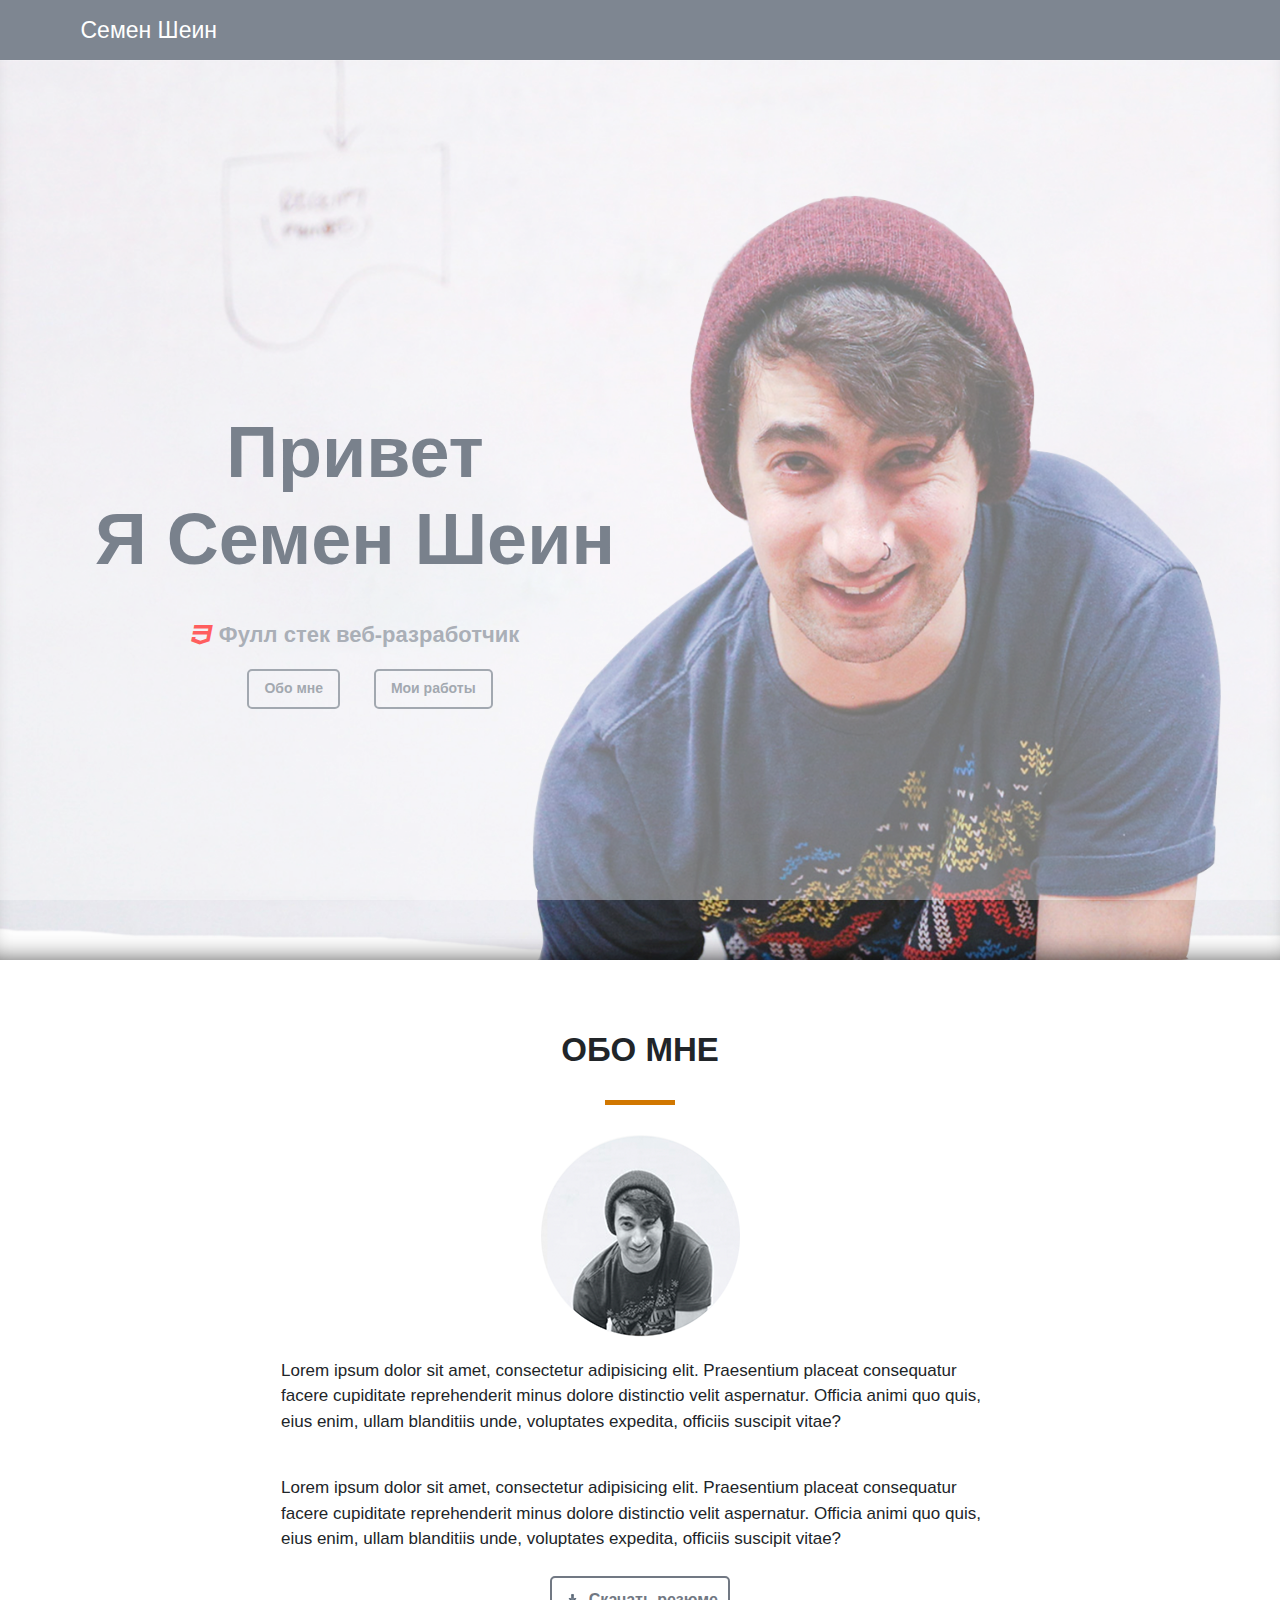
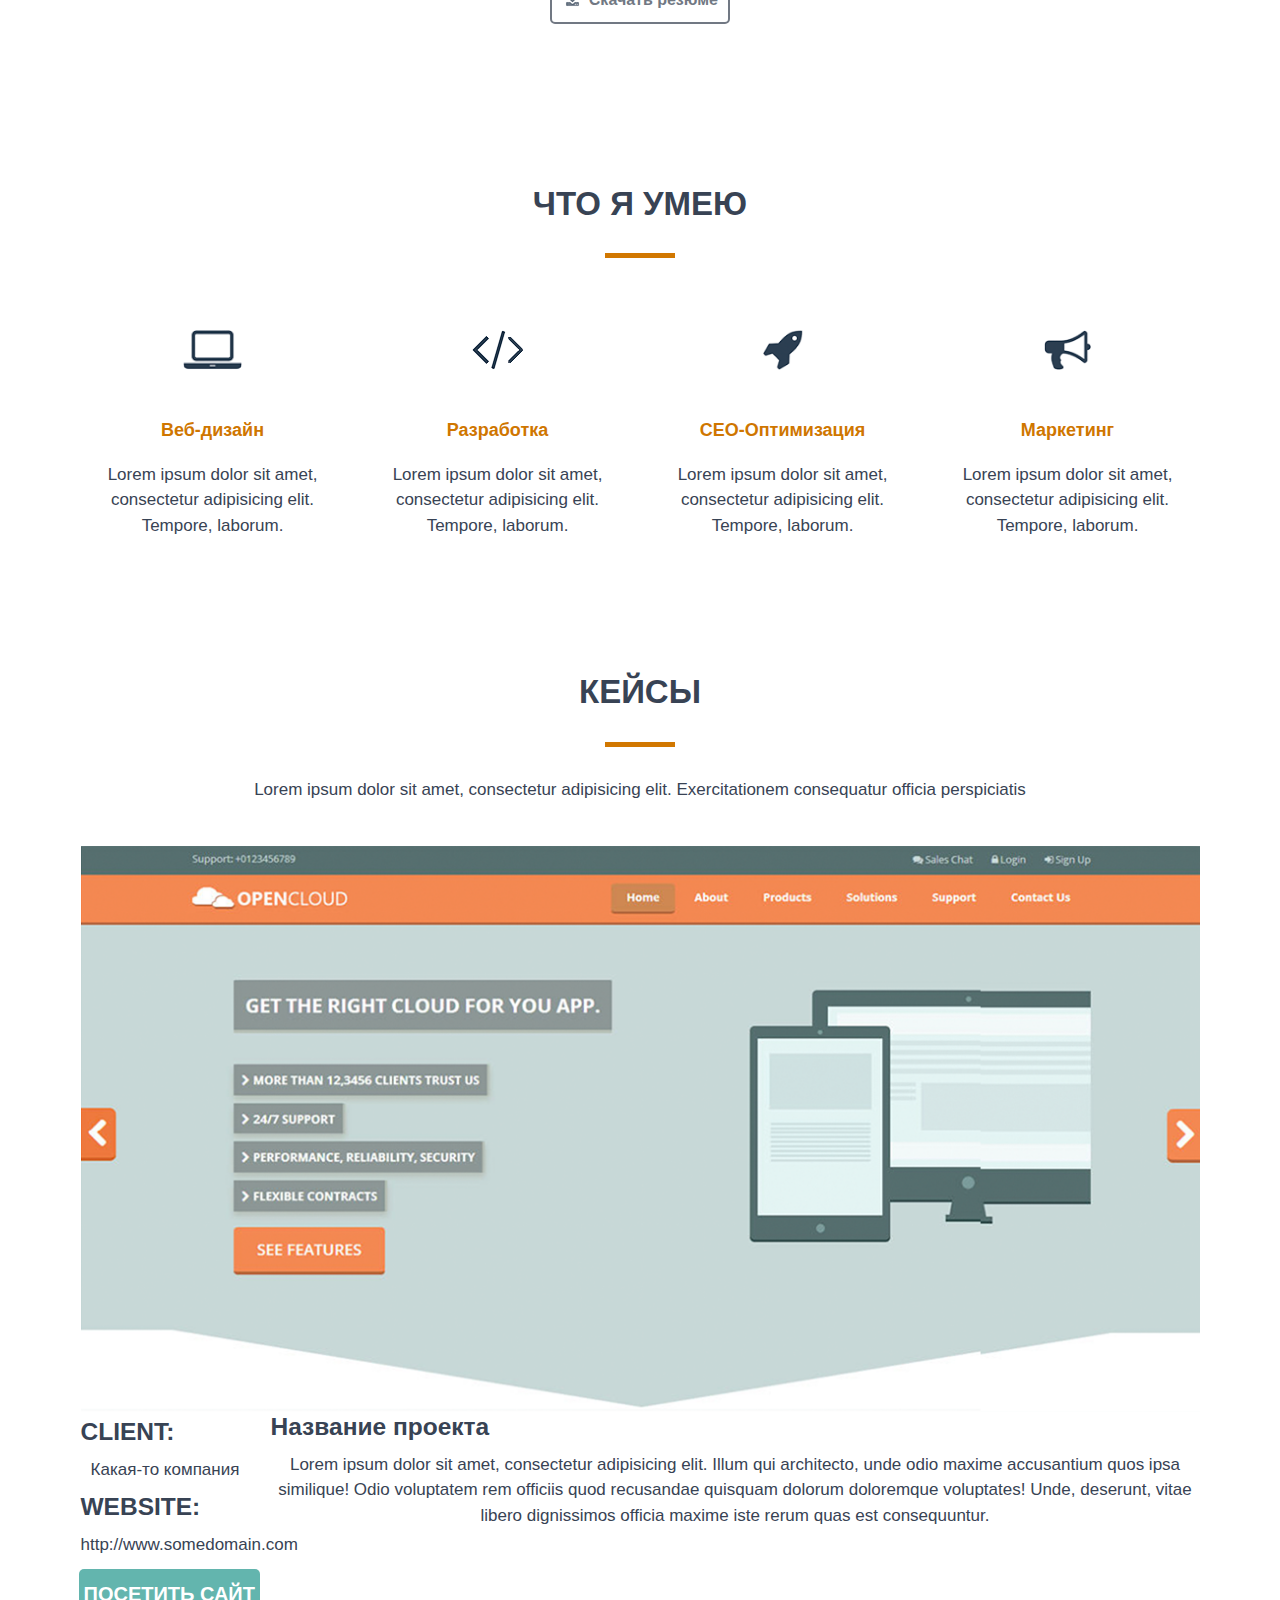
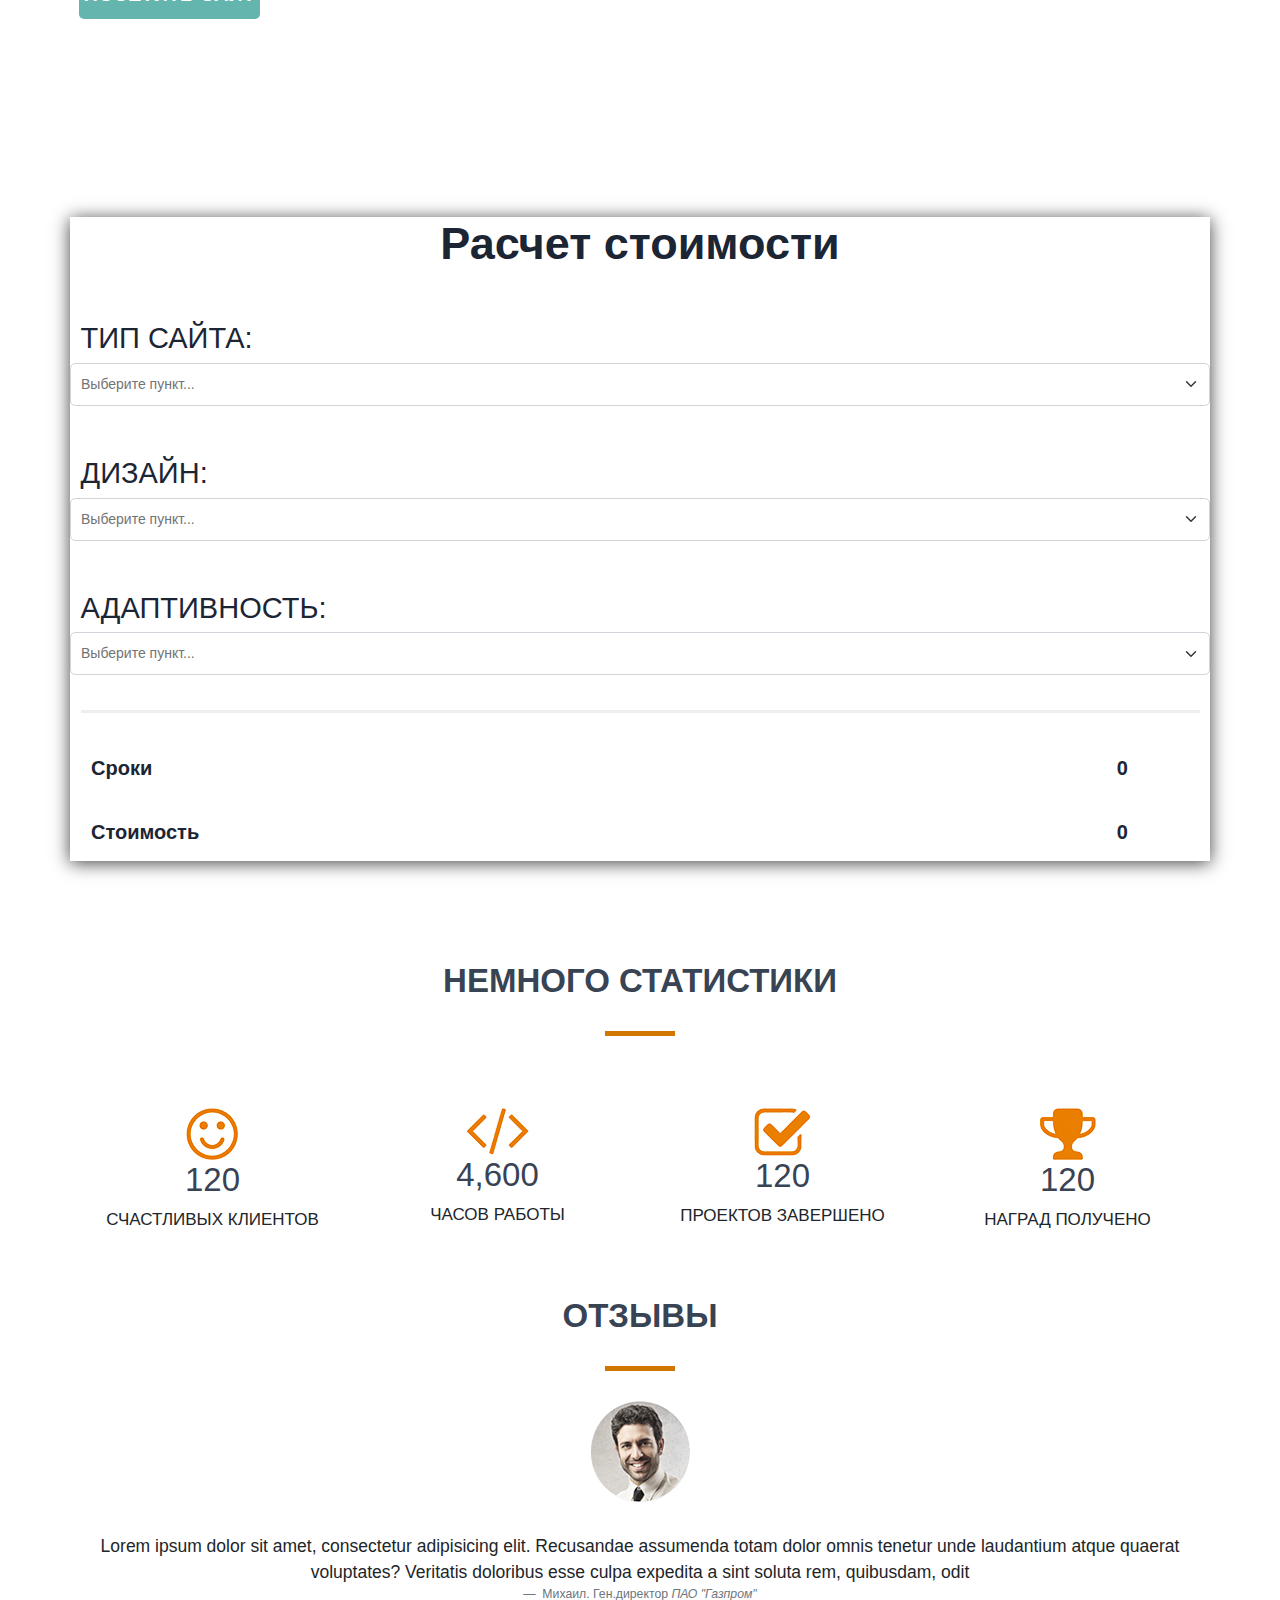
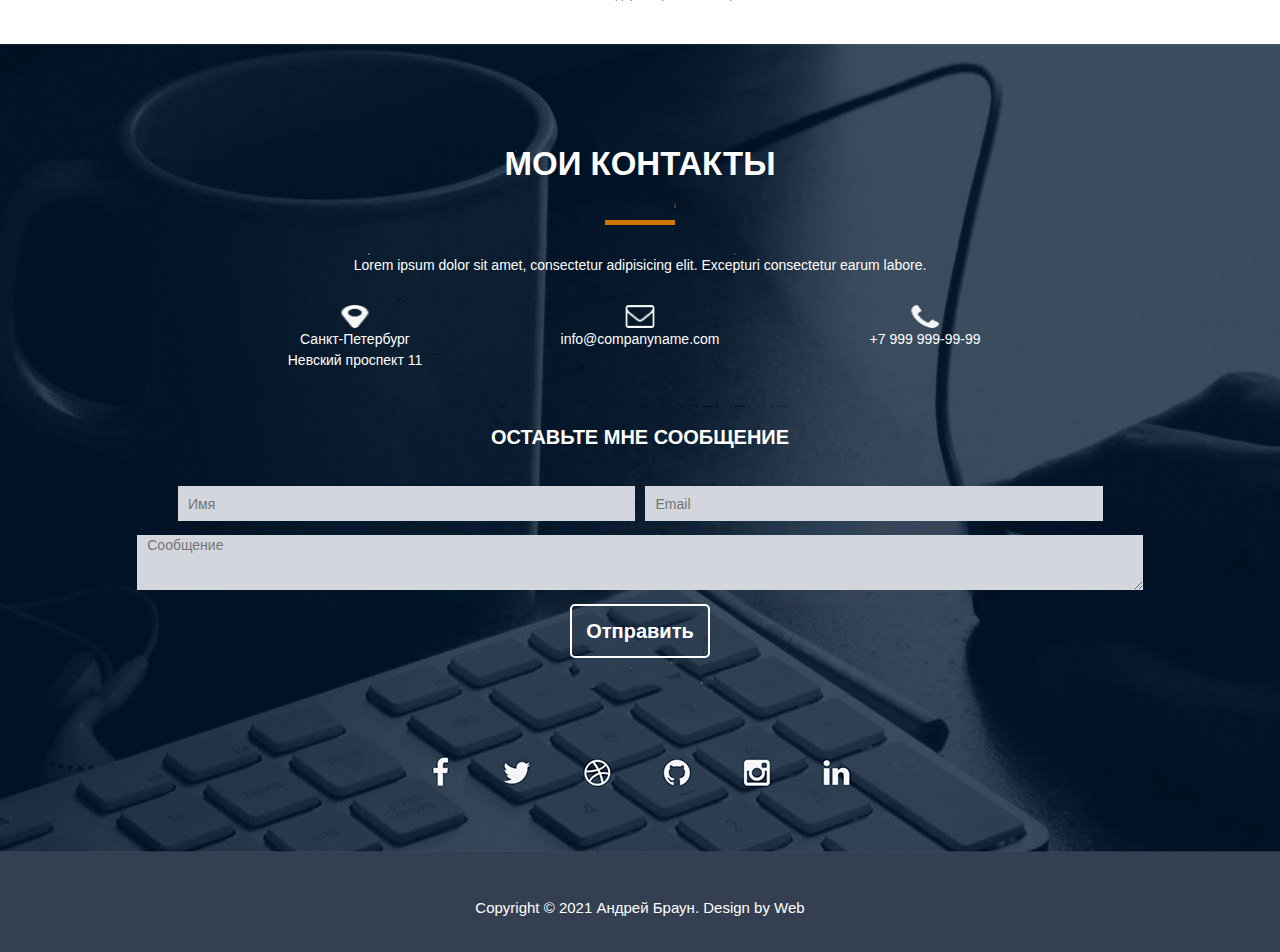
<file: src/index.html>
<!DOCTYPE html>
<html lang="en">
<head>
    <meta charset="UTF-8">
    <meta name="description" content="This is my first page...">
    <meta name="author" content="Semen">
    <meta name="keywords" content="#"> 
    <meta name="robots" content="index, follow">
<!--OpenGraph-->
    <meta property="og:title" content="This is my first page...">
    <meta name="viewport" content="width=device-width, initial-scale=1.0">
    <link rel="stylesheet" href="css/reset.css">
    <link rel="stylesheet" href="css/bootstrap.min.css">
    <link rel="preconnect" href="https://fonts.googleapis.com">
    <link rel="preconnect" href="https://fonts.gstatic.com" crossorigin>
    <link href="https://fonts.googleapis.com/css2?family=Open+Sans:wght@600&display=swap" rel="stylesheet"> 
    <link rel="stylesheet" href="css/style.css">
    <link rel="stylesheet" href="css/animate.css">
    <link rel="stylesheet" href="css/font-awesome.css">
    <script src="https://ajax.googleapis.com/ajax/libs/jquery/1.11.3/jquery.min.js"></script>
    <script>
        // Прелоадер
        $(window).load(function() {
        $('#before-load').find('i').fadeOut().end().delay(400).fadeOut('slow');
        });
    </script>
    <title>Семен Шеин - Веб-разработчик.</title>
</head>
<body>
        <style>
            /* Прелоадер */
            #before-load {
            position: fixed;
            left: 0;
            top: 0;
            right: 0;
            bottom: 0;
            background: #fff;
            z-index: 9999; 
            }
            #before-load i {
            width: 70px;
            height: 70px;
            position: absolute;
            left: 50%;
            top: 50%;
            background: url( img/preloader.gif) no-repeat 50% 50%;
            margin: -35px 0 0 -35px;
            }
        </style>
          <div id="before-load">
            <i></i>
          </div>

<!--   Шапка-->
    <header>
        <nav>
            <div class="container">
                <div class="row">
                    <div class="col-xxl-2 col-lg-2 col-7"><div class="logo">Семен Шеин</div></div>
                    <div class="px-0 col-xxl-6 col-lg-8 offset-xxl-4 offset-xl-2 offset-lg-1 d-none d-lg-block">            
                    <div class="menu">
                        <ul>
                            <li><a href="">Обо мне</a></li>
                            <li><a href="">Услуги</a></li>
                            <li><a href="">Кейсы</a></li>
                            <li><a href="">Прайс</a></li>
                            <li><a href="">Отзывы</a></li>
                            <li><a href="">Контакты</a></li>
                        </ul>
                    </div>
                    </div>
                    <div class="col-5 d-flex d-lg-none flex-column justify-content-center align-items-end">
                        <div class="dropdown">
                          <button class="btn btn-outline-secondary dropdown-toggle white-btn" type="button" data-bs-toggle="dropdown" aria-expanded="false">
                            Навигация
                          </button>
                          <ul class="dropdown-menu">
                            <li><button class="dropdown-item" type="button">Обо мне</button></li>
                            <li><button class="dropdown-item" type="button">Услуги</button></li>
                            <li><button class="dropdown-item" type="button">Кейсы</button></li>
                            <li><button class="dropdown-item" type="button">Прайс</button></li>
                            <li><button class="dropdown-item" type="button">Отзывы</button></li>
                            <li><button class="dropdown-item" type="button">Контакты</button></li>
                          </ul>
                        </div>
                    </div>
                </div>    
            </div>
        </nav>
    </header>
    
    <div class="main">
           <div class="container h-100">
               <div class="row align-items-center h-100">
                   <div class="col-lg-6 mt-5 pt-5">
                        <div class="title_container animate__animated animate__backInLeft mt-3">
                            <h1>Привет<br> Я Семен Шеин</h1>
                            <h4><i class="fa fa-css3 custom-css3" aria-hidden="true"></i>
                            Фулл стек веб-разработчик</h4>
                            <input type="button" value="Обо мне">
                            <input type="button" value="Мои работы">
                        </div>
                   </div>
               </div>
            </div>
<!--        Блок "обо мне"-->
            
            <div class="about_me container">
               <div class="row justify-content-center">
                   <div class="col-12 col-sm-6 col-md-3 text-center">
                        <h1>Обо мне</h1>
                        <div class="line"></div>
                   </div>
               </div>
                <img src="img/photo.png" alt="#">
                <div class="row justify-content-center">
                    <div class="col-12 col-sm-11 col-md-9 col-lg-8 text-center text-md-start">
                        <p id="first" class="container-fluid">Lorem ipsum dolor sit amet, consectetur adipisicing elit. Praesentium placeat consequatur facere cupiditate reprehenderit minus dolore distinctio velit aspernatur. Officia animi quo quis, eius enim, ullam blanditiis unde, voluptates expedita, officiis suscipit vitae?</p>
                        <p id="second" class="container-fluid">Lorem ipsum dolor sit amet, consectetur adipisicing elit. Praesentium placeat consequatur facere cupiditate reprehenderit minus dolore distinctio velit aspernatur. Officia animi quo quis, eius enim, ullam blanditiis unde, voluptates expedita, officiis suscipit vitae?</p>
                    </div>
                </div>
                    <div class="row justify-content-center">
                        <div class="col-12 text-center">
                            <input type="submit" value="Скачать резюме">
                        </div>
                    </div>
            </div>
            
        
<!--        Блок "Что я умею"-->
       <div class="i_can_container">
        <div class="i_can container">
            <h2>Что я умею</h2>
            <div class="line"></div>
            <div class="row justify-content-center text-center">
            
            <div class="design col-12 col-sm-6 col-md-3 mt-5">
                <img src="img/note.png" alt="#">
                <h4>Веб-дизайн</h4>
                <p>Lorem ipsum dolor sit amet, consectetur adipisicing elit. Tempore, laborum.</p>
            </div>
            <div class="develop col-12 col-sm-6 col-md-3 mt-5 ">
                <img src="img/sign.png" alt="#">
                <h4>Разработка</h4>
                <p>Lorem ipsum dolor sit amet, consectetur adipisicing elit. Tempore, laborum.</p>
            </div>
            <div class="seo col-12 col-sm-6 col-md-3 mt-5 ">
                <img src="img/rocket.png" alt="#">
                <h4>СЕО-Оптимизация</h4>
                <p>Lorem ipsum dolor sit amet, consectetur adipisicing elit. Tempore, laborum.</p>
            </div>
            <div class="marketing col-12 col-sm-6 col-md-3 mt-5">
                <img src="img/gram.png" alt="#">
                <h4>Маркетинг</h4>
                <p>Lorem ipsum dolor sit amet, consectetur adipisicing elit. Tempore, laborum.</p>
            </div>
            </div>
        </div>
        </div>
<!--        Блок кейсов-->
        <div class="case_container">
            <div class="case container justify-content-center">
                <h2 class="text-center">Кейсы</h2>
                <div class="line"></div>
                <p id="sub" class="text-center">Lorem ipsum dolor sit amet, consectetur adipisicing elit. Exercitationem consequatur officia perspiciatis</p>
                <div class="gallery container">
                    <img src="img/case_photo.png" alt="">
                    <div class="descript">
                       <div class="row content-center text-center">
                           <div class="firs_block col-12 col-sm-6 col-md-2">
                        <h3>CLIENT:</h3>
                        <p>Какая-то компания</p>
                        <h3>WEBSITE:</h3>
                        <p>http://www.somedomain.com</p>
                            </div>
                            <div class="sec_block col-12 col-sm-6 col-md-10">
                        <h3 id="pro_name">Название проекта</h3>
                        <p id="pro_name_sub">Lorem ipsum dolor sit amet, consectetur adipisicing elit. Illum qui architecto, unde odio maxime accusantium quos ipsa similique! Odio voluptatem rem officiis quod recusandae quisquam dolorum doloremque voluptates! Unde, deserunt, vitae libero dignissimos officia maxime iste rerum quas est consequuntur.</p>
                            </div>
                        </div>
                        </div>
                        <input type="button" value="ПОСЕТИТЬ САЙТ" class="d-block sm-justify-content-centr">
                    </div>
                </div>
            </div>
        
        
<!--        Блок рассчета стоимости-->
       <div class="price container">
            <h2 class="text-center">Расчет стоимости</h2>
            <h3 class="">ТИП САЙТА:</h3>
            <form action="#" class="row">
                <select class="form-select" name="list1" id="list1">
                    <option value="opt1">Выберите пункт...</option>
                    <option value="opt2">option2</option>
                    <option value="opt3">option3</option>
                </select>
            
            <h3>ДИЗАЙН:</h3>
                <select class="form-select" name="list2" id="list2">
                    <option value="opt1">Выберите пункт...</option>
                    <option value="opt2">option2</option>
                    <option value="opt3">option3</option>
                </select>
            <h3>АДАПТИВНОСТЬ:</h3>
                <select class="form-select" name="list3" id="list3">
                    <option value="opt1">Выберите пункт...</option>
                    <option value="opt2">option2</option>
                    <option value="opt3">option3</option>
                </select>
            </form>
           <div id="total_line"></div>
            <div class="total container">
                    <div class="row">
                        <p class="col-11">Cроки</p> <p class="col-1">0</p>
                        <p class="col-11">Стоимость</p> <p class="col-1">0</p>
                    </div>
            </div>
        </div>
<!--       Блок статистики-->
        
            <div class="stat_container"> 
            <div class="stat container">
              
           <h2>Немного статистики</h2>
           <div class="line"></div>
           <div class="row justify-content-center text-center">
           <div class="client col-12 col-sm-6 col-md-3 mt-5">
               <img src="img/smile.png" alt="#">
               <h3>120</h3>
               <p>СЧАСТЛИВЫХ КЛИЕНТОВ</p>
           </div>
           <div class="hours col-12 col-sm-6 col-md-3 mt-5">
               <img src="img/parent.png" alt="#">
               <h3>4,600</h3>
               <p>ЧАСОВ РАБОТЫ</p>
           </div>
           <div class="project_end col-12 col-sm-6 col-md-3 mt-5">
               <img src="img/check.png" alt="#">
               <h3>120</h3>
               <p>ПРОЕКТОВ ЗАВЕРШЕНО</p>
           </div>
           <div class="awards col-12 col-sm-6 col-md-3 mt-5">
               <img src="img/cup.png" alt="#">
               <h3>120</h3>
               <p>НАГРАД ПОЛУЧЕНО</p>
           </div>
        </div>
        </div>
        </div>
<!--       Блок отзывы-->
        <div class="reviews container">
           <div class="row justify-content-center">
                    <div class="col-12 col-sm-6 col-md-3 text-center">
                        <h1>Отзывы</h1>
                        <div class="line"></div>
                    </div>
            </div>
            <img src="img/man_rev.png" alt="#">
            <figure>
              <blockquote class="blockquote">
                <p>Lorem ipsum dolor sit amet, consectetur adipisicing elit. Recusandae assumenda totam dolor omnis tenetur unde laudantium atque quaerat voluptates? Veritatis doloribus esse culpa expedita a sint soluta rem, quibusdam, odit</p>
              </blockquote>
              <figcaption class="blockquote-footer">
                Михаил. Ген.директор <cite title="Source Title">ПАО "Газпром"</cite>
              </figcaption>
            </figure>
        </div>
<!--        Блок контакты-->
       <div class="contacts_container">
        <div class="contacts container">
           <div class="row justify-content-center text-center">
            <h2>Мои контакты</h2>
            <div class="line"></div>
            <p>Lorem ipsum dolor sit amet, consectetur adipisicing elit. Excepturi consectetur earum labore.</p>
            </div>
            <div class="row justify-content-center text-center">
                <div class="position col-12 col-sm-12 col-md-3 text-center mt-3">
                    <img src="img/geo.png" alt="#" id="geo">
                    <p>Санкт-Петербург<br>Невский проспект 11</p>
                </div>
                <div class="position col-12 col-sm-12 col-md-3 text-center mt-3">
                    <img src="img/mail.png" alt="#" id="mail">
                    <p>info@companyname.com</p>
                </div>
                <div class="position col-12 col-sm-12 col-md-3 text-center mt-3">
                    <img src="img/phone.png" alt="#" id="phone">
                    <p>+7 999 999-99-99</p>
                </div>
            </div>
            <div class="row justify-content-center text-center">
            <h3>оставьте мне сообщение</h3>
            </div>
            <div class="container">
               <div class="row justify-content-center text-center">
                    <form action="#" class="row justify-content-center text-center">
                        <input class="col-5" type="text"name="text_input" value="" placeholder="Имя" id="name">
                        <input class="col-5" type="text"name="text_input" value="" placeholder="Email" id="mail">
                        <textarea class=" col-11 mt-3" name="message" id="message" cols="30" rows="10" placeholder="Сообщение" ></textarea>
                        <input class=" col-2 mt-3" type="submit" value="Отправить" id="button">
                    </form>
                </div>
            </div>
            </div>
            </div>
<!--
            <div class="card_container">
               <img src="img/card.jpg" alt="card">
                <div class="card container">
                    <div id="here">i'am here</div>
                </div>
            </div>
-->
        <footer>
            <p id="copy">Copyright © 2021 Андрей Браун. Design by Web</p>
        </footer>
    <script src="js/script.js"></script>
    <script src="js/bootstrap.bundle.min.js"></script>
    
</body>
</html>
</file>
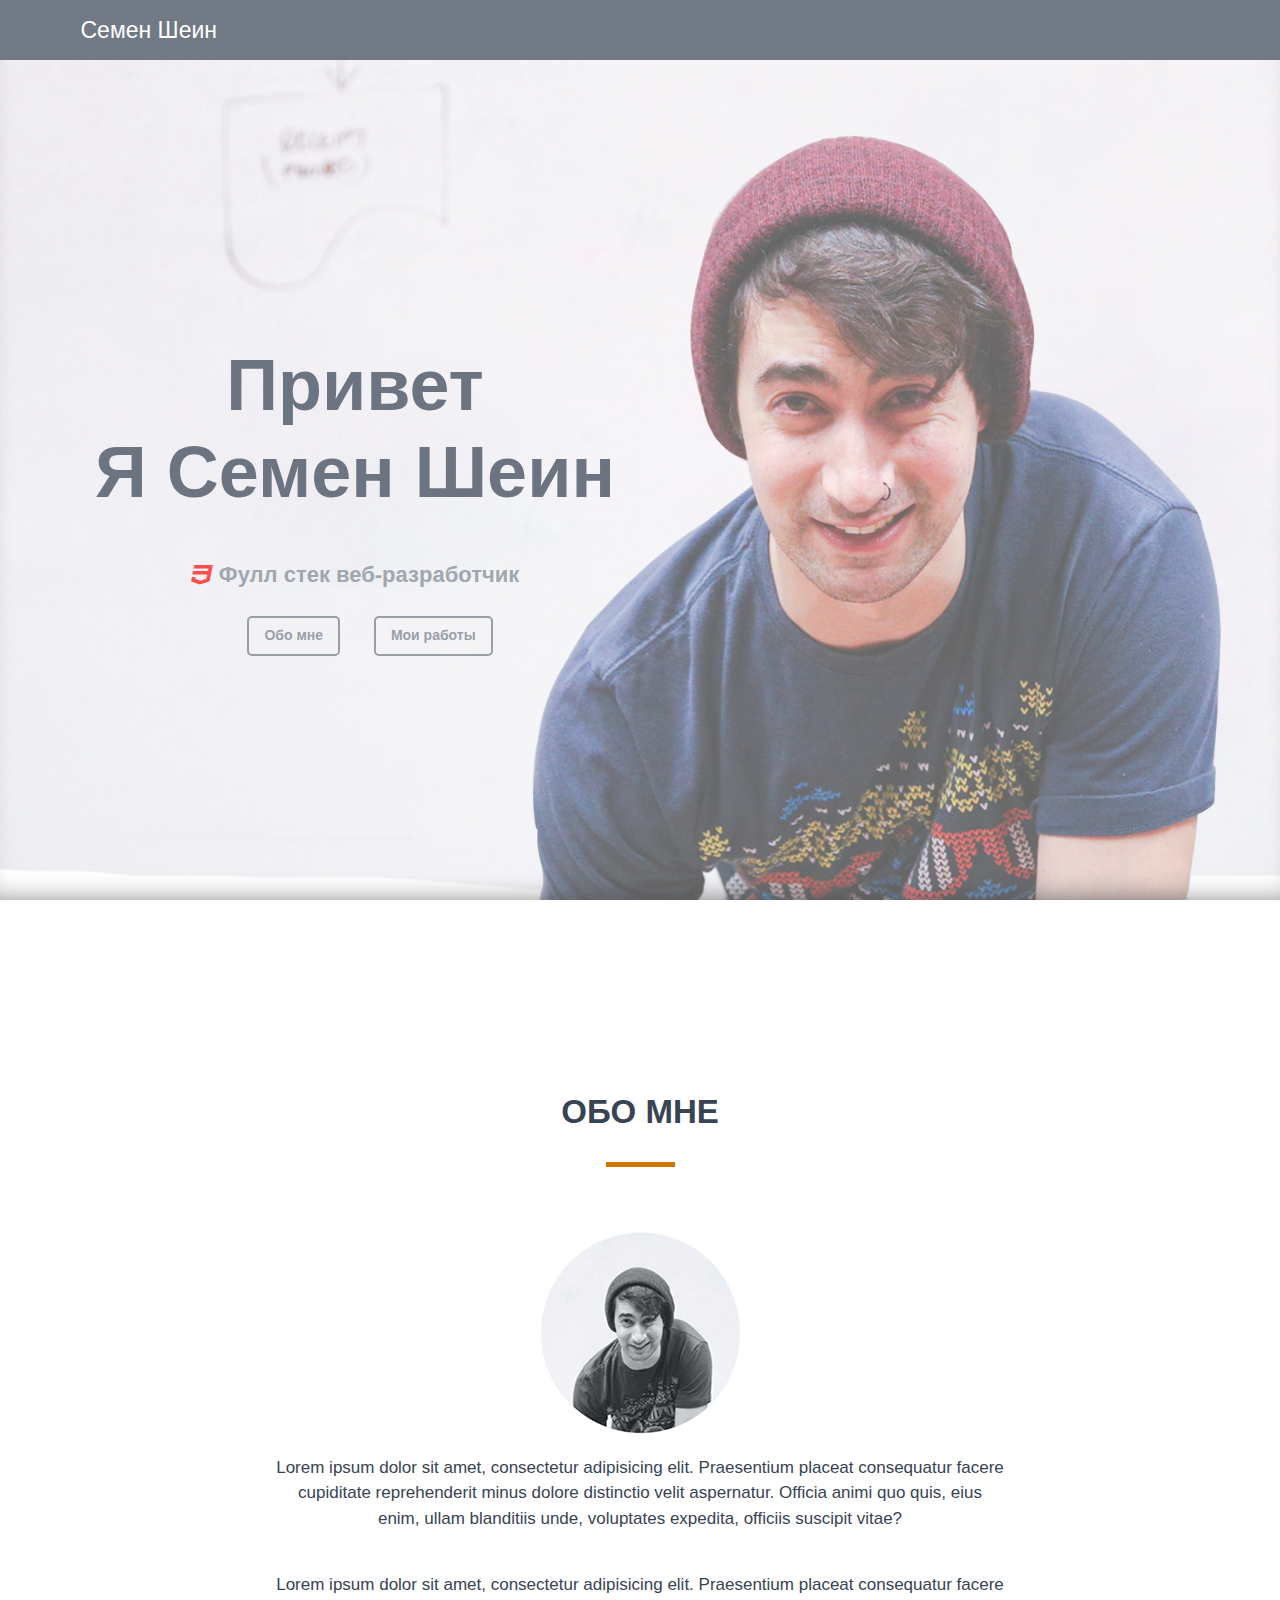
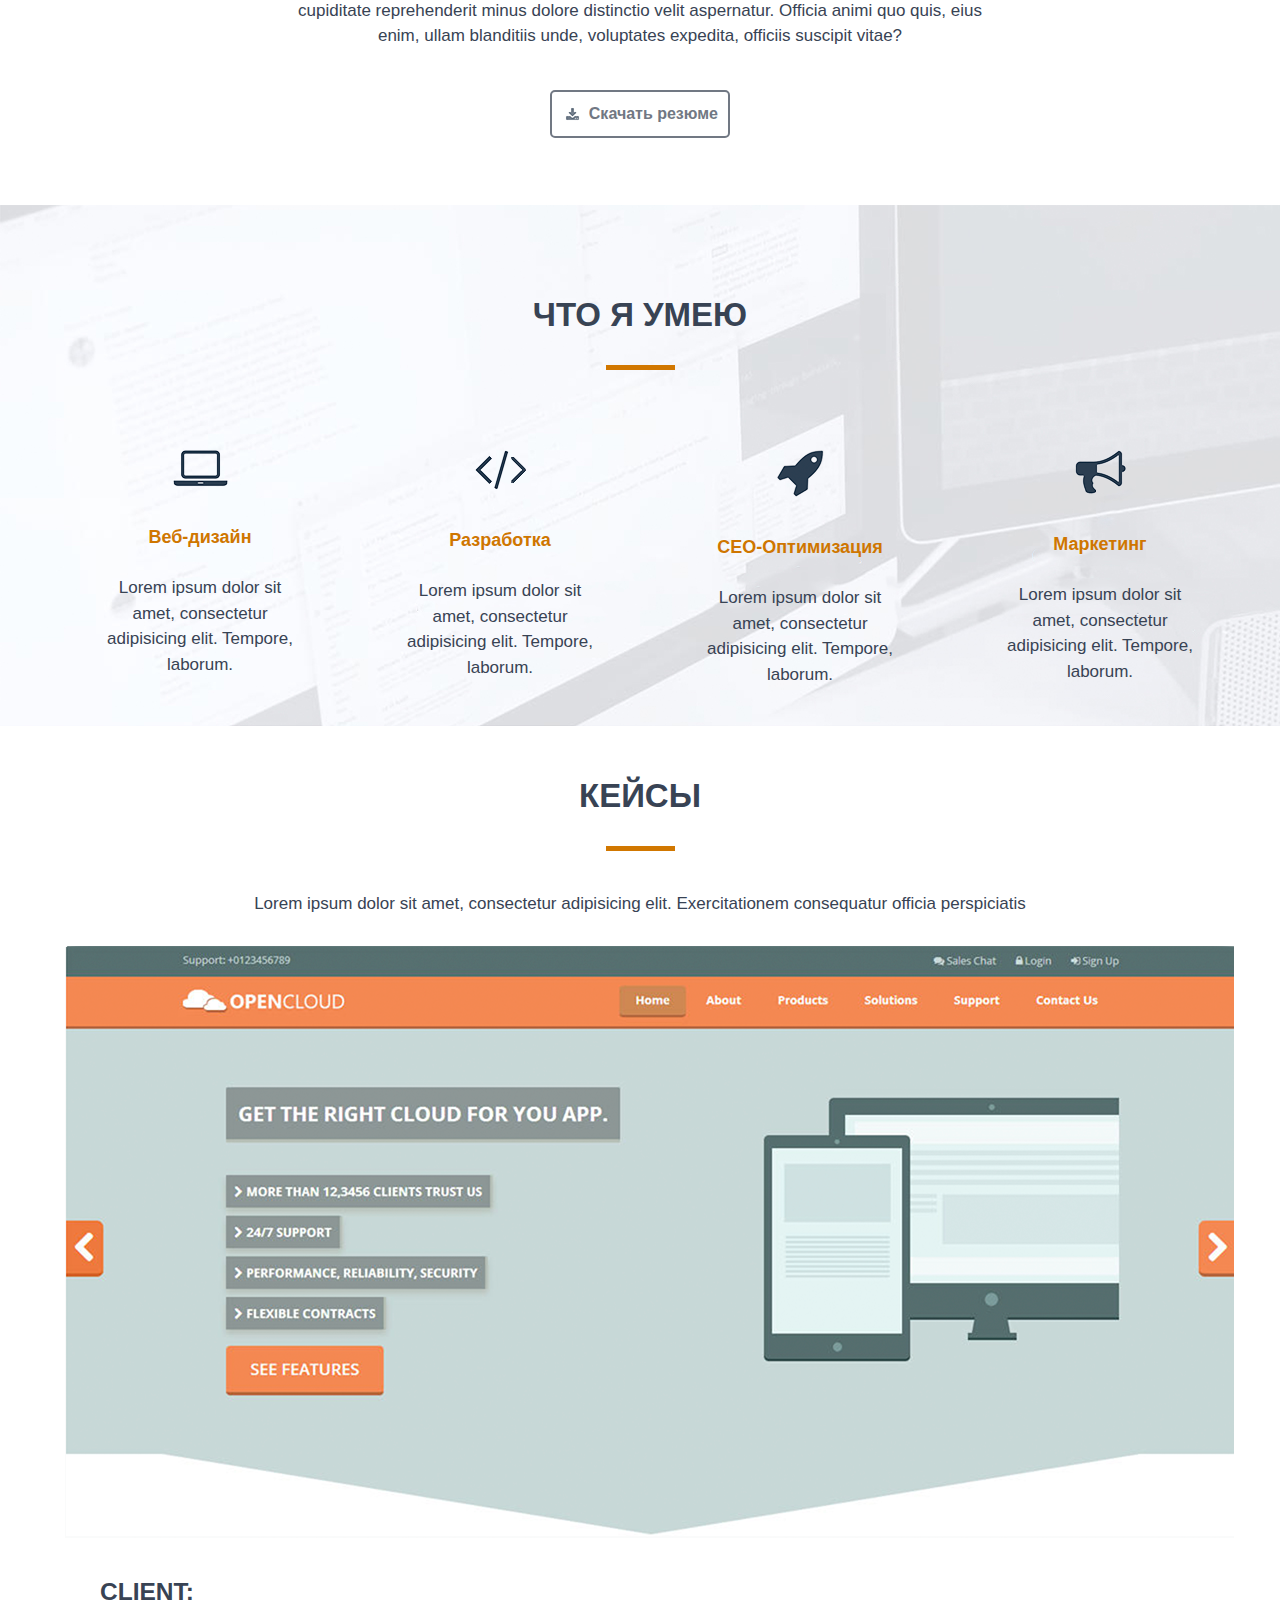
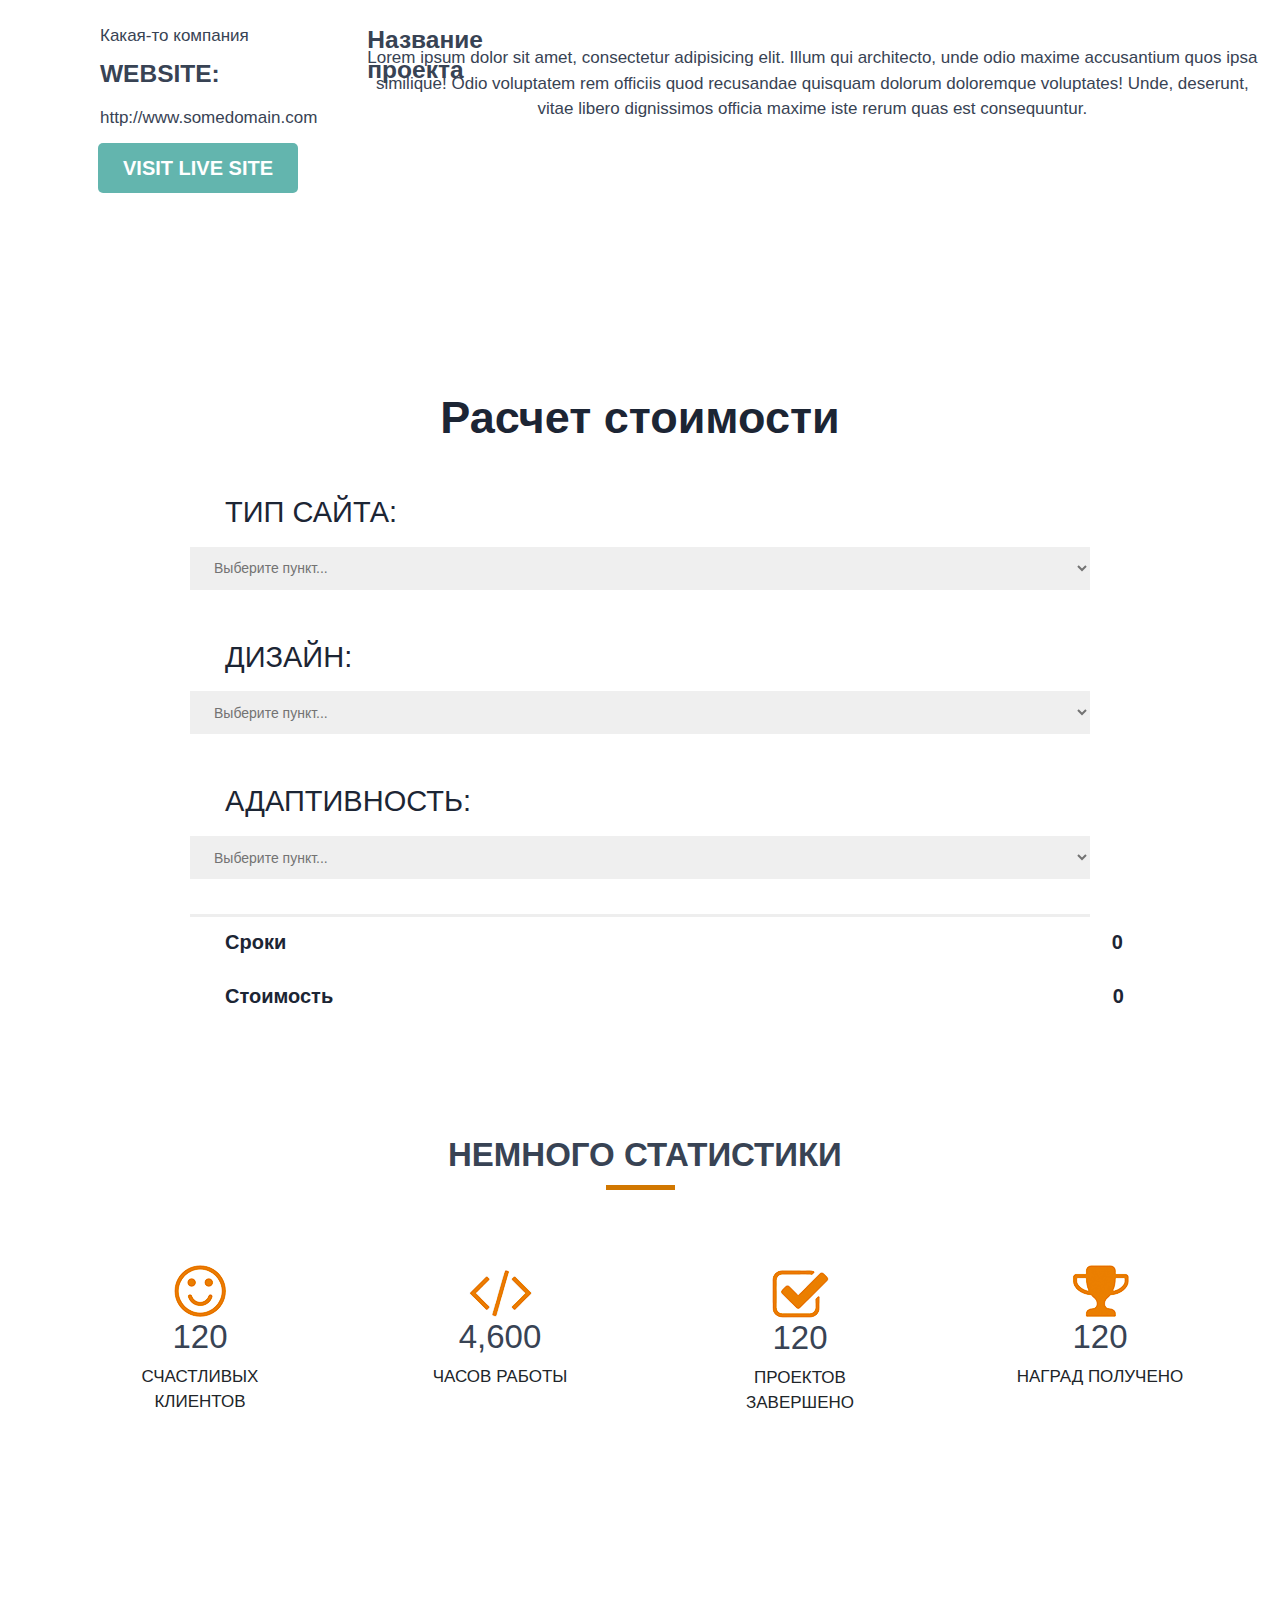
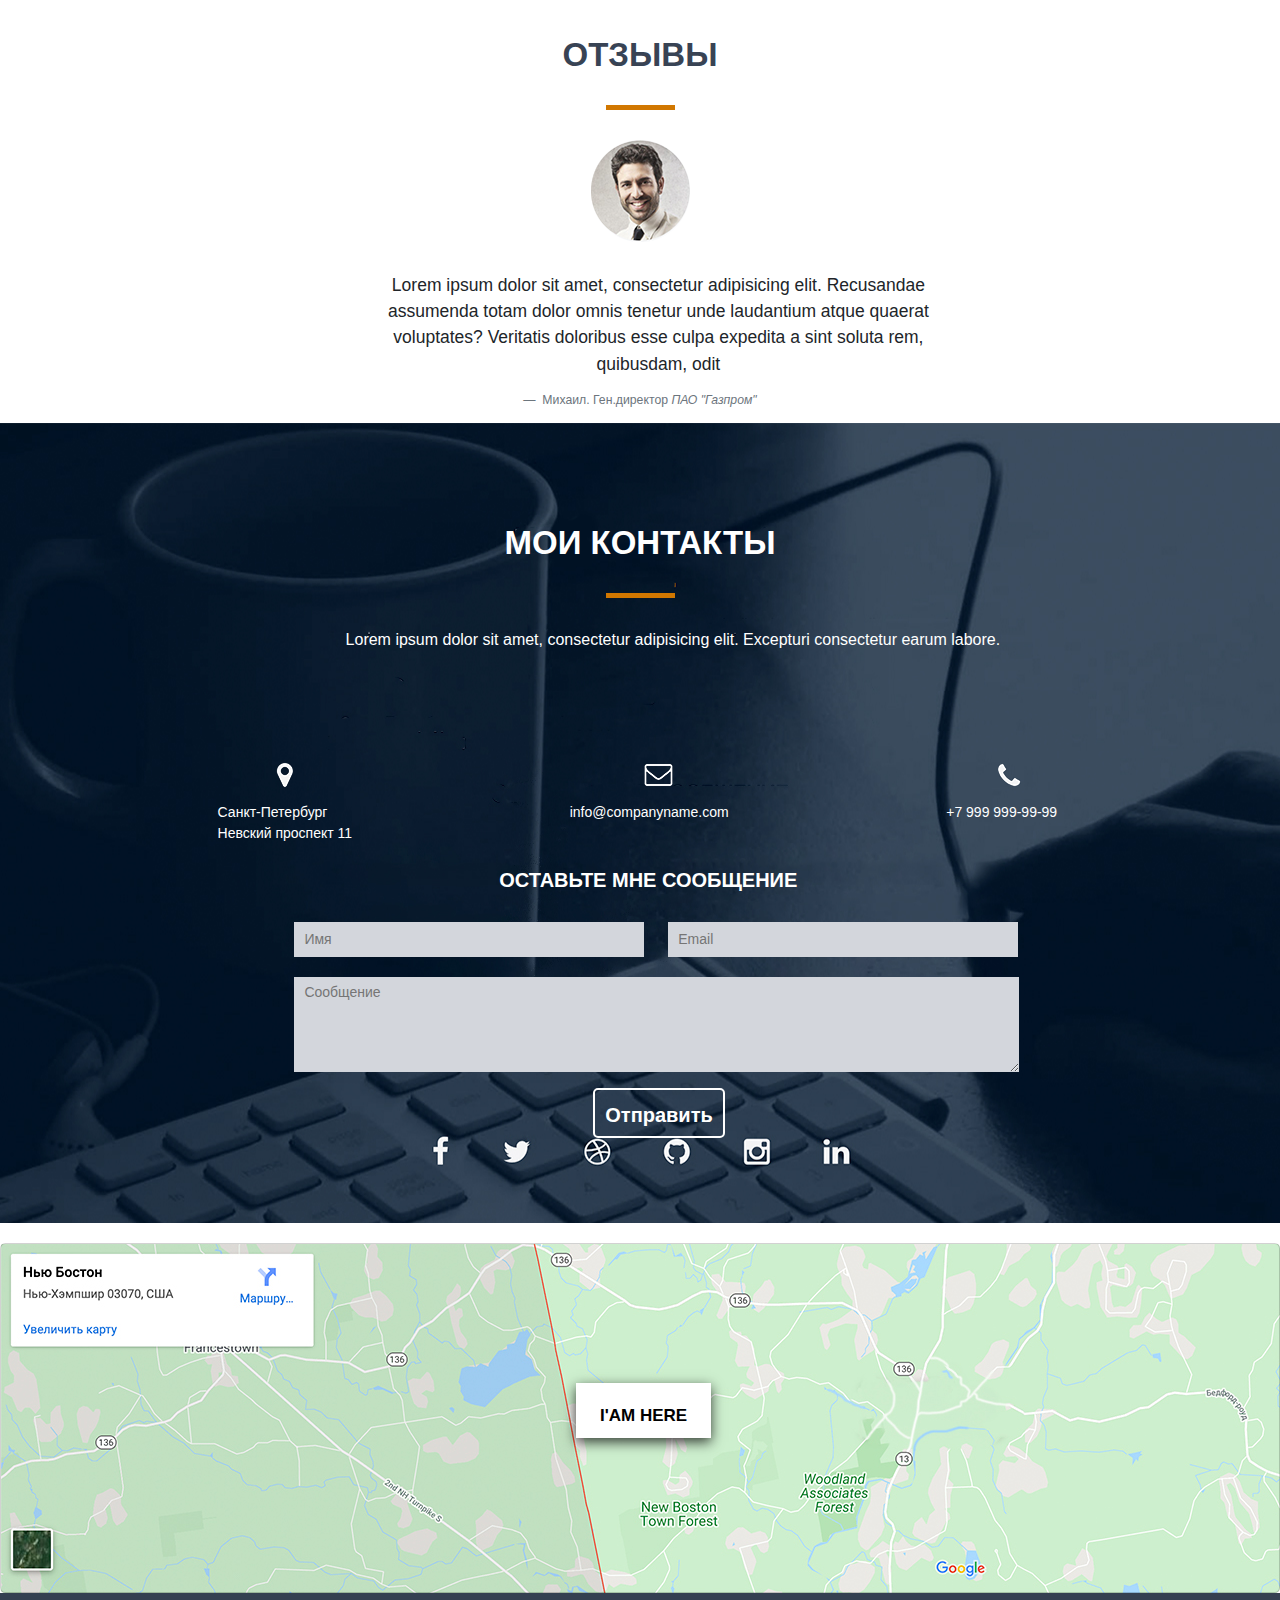
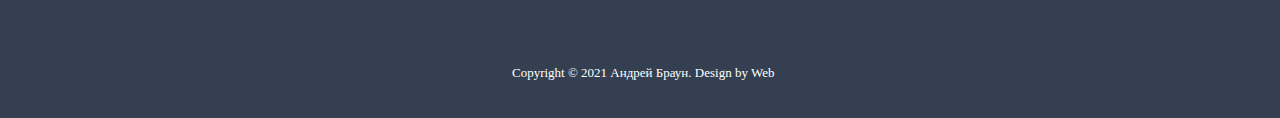
<file: src/src/index.html>
<!DOCTYPE html>
<html lang="en">
<head>
    <meta charset="UTF-8">
    <meta name="description" content="This is my first page...">
    <meta name="author" content="Semen">
    <meta name="keywords" content="#"> 
    <meta name="robots" content="index, follow">
<!--OpenGraph-->
    <meta property="og:title" content="This is my first page...">
    <meta name="viewport" content="width=device-width, initial-scale=1">
    <link rel="stylesheet" href="css/reset.css">
    <link rel="stylesheet" href="css/bootstrap.min.css">
    <link rel="preconnect" href="https://fonts.googleapis.com">
    <link rel="preconnect" href="https://fonts.gstatic.com" crossorigin>
    <link href="https://fonts.googleapis.com/css2?family=Open+Sans:wght@600&display=swap" rel="stylesheet"> 
    <link rel="stylesheet" href="css/style.css">
    <link rel="stylesheet" href="css/animate.css">
    <link rel="stylesheet" href="css/font-awesome.css">
    <script src="https://ajax.googleapis.com/ajax/libs/jquery/1.11.3/jquery.min.js"></script>
    <script>
        // Прелоадер
        $(window).load(function() {
        $('#before-load').find('i').fadeOut().end().delay(400).fadeOut('slow');
        });
    </script>
    <title>Семен Шеин - Веб-разработчик.</title>
</head>
<body>
        <style>
            /* Прелоадер */
            #before-load {
            position: fixed;
            left: 0;
            top: 0;
            right: 0;
            bottom: 0;
            background: #fff;
            z-index: 9999; 
            }
            #before-load i {
            width: 70px;
            height: 70px;
            position: absolute;
            left: 50%;
            top: 50%;
            background: url( img/preloader.gif) no-repeat 50% 50%;
            margin: -35px 0 0 -35px;
            }
        </style>
          <div id="before-load">
            <i></i>
          </div>

<!--   Шапка-->
    <header>
        <nav>
            <div class="container">
                <div class="row">
                    <div class="col-xxl-2 col-lg-2 col-7"><div class="logo">Семен Шеин</div></div>
                    <div class="px-0 col-xxl-6 col-lg-8 offset-xxl-4 offset-xl-2 offset-lg-1 d-none d-lg-block">            
                    <div class="menu">
                        <ul>
                            <li><a href="">Обо мне</a></li>
                            <li><a href="">Услуги</a></li>
                            <li><a href="">Кейсы</a></li>
                            <li><a href="">Прайс</a></li>
                            <li><a href="">Отзывы</a></li>
                            <li><a href="">Контакты</a></li>
                        </ul>
                    </div>
                    </div>
                    <div class="col-5 d-flex d-lg-none flex-column justify-content-center align-items-end">
                        <div class="dropdown">
                          <button class="btn btn-outline-secondary dropdown-toggle white-btn" type="button" data-bs-toggle="dropdown" aria-expanded="false">
                            Навигация
                          </button>
                          <ul class="dropdown-menu">
                            <li><button class="dropdown-item" type="button">Обо мне</button></li>
                            <li><button class="dropdown-item" type="button">Услуги</button></li>
                            <li><button class="dropdown-item" type="button">Кейсы</button></li>
                            <li><button class="dropdown-item" type="button">Прайс</button></li>
                            <li><button class="dropdown-item" type="button">Отзывы</button></li>
                            <li><button class="dropdown-item" type="button">Контакты</button></li>
                          </ul>
                        </div>
                    </div>
                </div>    
            </div>
        </nav>
    </header>
    
    <div class="main">
           <div class="container h-100">
               <div class="row align-items-center h-100">
                   <div class="col-lg-6 mt-5 pt-5">
                        <div class="title_container animate__animated animate__backInLeft mt-3">
                            <h1>Привет<br> Я Семен Шеин</h1>
                            <h4><i class="fa fa-css3 custom-css3" aria-hidden="true"></i>
                            Фулл стек веб-разработчик</h4>
                            <input type="button" value="Обо мне">
                            <input type="button" value="Мои работы">
                        </div>
                   </div>
               </div>
            </div>
<!--        Блок "обо мне"-->
        <div class="about_me">
            <h1>Обо мне</h1>
            <div class="line"></div>
            <img src="img/photo.png" alt="#">
            <p id="first">Lorem ipsum dolor sit amet, consectetur adipisicing elit. Praesentium placeat consequatur facere cupiditate reprehenderit minus dolore distinctio velit aspernatur. Officia animi quo quis, eius enim, ullam blanditiis unde, voluptates expedita, officiis suscipit vitae?</p>
            <p id="second">Lorem ipsum dolor sit amet, consectetur adipisicing elit. Praesentium placeat consequatur facere cupiditate reprehenderit minus dolore distinctio velit aspernatur. Officia animi quo quis, eius enim, ullam blanditiis unde, voluptates expedita, officiis suscipit vitae?</p>
            <input type="submit" value="Скачать резюме">
        </div>
<!--        Блок "Что я умею"-->
        <div class="i_can">
            <h2>Что я умею</h2>
            <div class="line"></div>
            <div class="design">
                <img src="img/note.png" alt="#">
                <h4>Веб-дизайн</h4>
                <p>Lorem ipsum dolor sit amet, consectetur adipisicing elit. Tempore, laborum.</p>
            </div>
            <div class="develop">
                <img src="img/sign.png" alt="#">
                <h4>Разработка</h4>
                <p>Lorem ipsum dolor sit amet, consectetur adipisicing elit. Tempore, laborum.</p>
            </div>
            <div class="seo">
                <img src="img/rocket.png" alt="#">
                <h4>СЕО-Оптимизация</h4>
                <p>Lorem ipsum dolor sit amet, consectetur adipisicing elit. Tempore, laborum.</p>
            </div>
            <div class="marketing">
                <img src="img/gram.png" alt="#">
                <h4>Маркетинг</h4>
                <p>Lorem ipsum dolor sit amet, consectetur adipisicing elit. Tempore, laborum.</p>
            </div>
        </div>
<!--        Блок кейсов-->
        <div class="case">
            <h2>Кейсы</h2>
            <div class="line"></div>
            <span id="sub">Lorem ipsum dolor sit amet, consectetur adipisicing elit. Exercitationem consequatur officia perspiciatis</span>
            <div class="gallery">
               <img src="img/case_photo.png" alt="">
                <div class="descript">
                    <h3>CLIENT:</h3>
                    <span>Какая-то компания</span>
                    <h3>WEBSITE:</h3>
                    <span>http://www.somedomain.com</span>
                    <h3 id="pro_name">Название проекта</h3>
                    <p id="pro_name_sub">Lorem ipsum dolor sit amet, consectetur adipisicing elit. Illum qui architecto, unde odio maxime accusantium quos ipsa similique! Odio voluptatem rem officiis quod recusandae quisquam dolorum doloremque voluptates! Unde, deserunt, vitae libero dignissimos officia maxime iste rerum quas est consequuntur.</p>
                    <input type="button" value="visit live site">
                </div>
            </div>
        </div>
<!--        Блок рассчета стоимости-->
       <div class="price">
            <h2>Расчет стоимости</h2>
            <h3>ТИП САЙТА:</h3>
            <form action="#">
                <select name="list1" id="list1">
                    <option value="opt1">Выберите пункт...</option>
                    <option value="opt2">option2</option>
                    <option value="opt3">option3</option>
                </select>
            <h3>ДИЗАЙН:</h3>
                <select name="list2" id="list2">
                    <option value="opt1">Выберите пункт...</option>
                    <option value="opt2">option2</option>
                    <option value="opt3">option3</option>
                </select>
            <h3>АДАПТИВНОСТЬ:</h3>
                <select name="list3" id="list3">
                    <option value="opt1">Выберите пункт...</option>
                    <option value="opt2">option2</option>
                    <option value="opt3">option3</option>
                </select>
            </form>
           <div id="total_line"></div>
            <div class="total">
                <p>Cроки 0</p>
                <p>Стоимость 0</p>
            </div>
        </div>
<!--       Блок статистики-->
        <div class="stat">
           <h2>Немного статистики</h2>
           <div class="line"></div>
           <div class="client">
               <img src="img/smile.png" alt="#">
               <h3>120</h3>
               <p>СЧАСТЛИВЫХ КЛИЕНТОВ</p>
           </div>
           <div class="hours">
               <img src="img/parent.png" alt="#">
               <h3>4,600</h3>
               <p>ЧАСОВ РАБОТЫ</p>
           </div>
           <div class="project_end">
               <img src="img/check.png" alt="#">
               <h3>120</h3>
               <p>ПРОЕКТОВ ЗАВЕРШЕНО</p>
           </div>
           <div class="awards">
               <img src="img/cup.png" alt="#">
               <h3>120</h3>
               <p>НАГРАД ПОЛУЧЕНО</p>
           </div>
        </div>
<!--       Блок отзывы-->
        <div class="reviews">
            <h2>ОТЗЫВЫ</h2>
            <div class="line"></div>
            <img src="img/man_rev.png" alt="#">
            <figure>
              <blockquote class="blockquote">
                <p>Lorem ipsum dolor sit amet, consectetur adipisicing elit. Recusandae assumenda totam dolor omnis tenetur unde laudantium atque quaerat voluptates? Veritatis doloribus esse culpa expedita a sint soluta rem, quibusdam, odit</p>
              </blockquote>
              <figcaption class="blockquote-footer">
                Михаил. Ген.директор <cite title="Source Title">ПАО "Газпром"</cite>
              </figcaption>
            </figure>
        </div>
<!--        Блок контакты-->
        <div class="contacts">
            <h2>Мои контакты</h2>
            <div class="line"></div>
            <span>Lorem ipsum dolor sit amet, consectetur adipisicing elit. Excepturi consectetur earum labore.</span>
            
            <img src="img/geo.png" alt="#" id="geo">
            <p>Санкт-Петербург<br>Невский проспект 11</p>
            <img src="img/mail.png" alt="#" id="mail">
            <p>info@companyname.com</p>
            <img src="img/phone.png" alt="#" id="phone">
            <p>+7 999 999-99-99</p>
            <h3>оставьте мне сообщение</h3>
            
            <form action="#">
                <input type="text"name="text_input" value="" placeholder="Имя" id="name">
                <input type="text"name="text_input" value="" placeholder="Email" id="mail">
                <textarea name="message" id="message" cols="30" rows="10" placeholder="Сообщение" ></textarea>
                <input type="submit" value="Отправить" id="button">
            </form>
        <div class="card">
            <div id="here">i'am here</div>
        </div>
        <footer>
            <p id="copy">Copyright © 2021 Андрей Браун. Design by Web</p>
        </footer>
    </div>
    <script src="js/bootstrap.bundle.min.js">
    </script>
</body>
</html>
</file>
<file: src/css/style.css>
@font-face {
    font-family: 'Franklin Gothic';
    src: url(../fonts/'FranklinGothic-Medium.eot');
    src: url(../fonts/'FranklinGothic-Medium.eot?#iefix') format('embedded-opentype'),
        url(../fonts/'FranklinGothic-Medium.woff2') format('woff2'),
        url(../fonts/'FranklinGothic-Medium.woff') format('woff'),
        url(../fonts/'FranklinGothic-Medium.ttf') format('truetype'),
        url(../fonts/'FranklinGothic-Medium.svg#FranklinGothic-Medium') format('svg');
    font-weight: 500;
    font-style: normal;
}
body{
    font-family:Arial, sans-serif;
    overflow-x:hidden;
}
nav{
    width:100%;
    height:60px;
    background:#344051;
}
.logo{
    color:#fff;
    font-size:23px;
    line-height:60px;
    float:left;
    -webkit-animation:comming 2s ease;
    -o-animation:comming 2s ease;
    animation:comming 2s ease;
    font-family:'Franklin Gothic', sans-serif;
}
@keyframes comming{
    from{
        opacity:0; 
    }
    to{
        opacity:1;
    }
}
@keyframes topshift{
    from{
       opacity:0; 
       margin-bottom:80px;
    }
    to{
        opacity:1;
        margin-bottom:0px;
    }
}
.menu{
    float:left;
}
.menu li{
    float:left;
    font-size:14px;
    font-weight:600;
    color:white;
    margin-right:25px;
    line-height:60px;
    text-transform:uppercase;
    -webkit-animation:topshift 0.4s ease forwards;
    -o-animation:topshift 0.4s ease forwards;
    animation:topshift 0.4s ease forwards;
    opacity:0;
}
.white-btn{
    color:white;
}
.menu li:nth-child(2){
    animation-delay:0.4s;
}
.menu li:nth-child(3){
    animation-delay:0.8s;
}
.menu li:nth-child(4){
    animation-delay:1.2s;
}
.menu li:nth-child(5){
    animation-delay:1.6s;
}
.menu li:nth-child(6){
    animation-delay:2s;
}
.menu li a{
    transition:all 0.3s;
    color:white;
    transform:scale(1);
    display:inline-block;
    text-decoration: none;
}
.menu li a:visited{
    color:white;
}
.menu li a:hover{
    color:#e88604;
}
.menu li a:active{
    transform:scale(1.1);
}
.main{
    width:100%;
    height:100%;
    background:url(../img/boy.png) 90% 100%/auto 85% no-repeat, url(../img/bg.jpg) center/cover no-repeat;
    box-shadow: 0px -17px 27px -19px rgba(0,0,0,0.75) inset;
}
.title_container{
    float:left;
    text-align:center;
    color:#2c384a;
    width:100%;
}
.title_container h1{
    font-size:72px;
    text-align:center;
    font-family:Arial, sans-serif;
    font-weight:600;
}
.title_container h4{
    text-align:center;
    color:#79818d;
    font-size:22px; 
}
.custom-css3{
    font-size:120px;
    color:red;
}
.title_container input{
    height:40px;
    text-align:center;
    border:2px solid #6d7682;
    color:#6d7682;
    font-weight:bold;
    border-radius:5px 5px 5px 5px;
    background:none;
    cursor:pointer; 
    padding:0px 15px;
    margin-left:30px;
}
.title_container input{
    transition:all 0.2s;
    transform: scale(1);
}

.title_container input:hover{
    height:40px;
    text-align:center;
    border:2px solid #6d7682;
    color:white;
    font-weight:bold;
    border-radius:5px 5px 5px 5px;
    padding:0px 15px;
    background:none;
    cursor:pointer;
    background:#344051;
}
.title_container input:active{
    transform:scale(1.1);
}
@media(max-width:991px){
    .title_container{
        color:white;
        position:relative;
        z-index:3;
    }
    .title_container h4{
        color:white;
        position:relative;
        z-index:3;
    }
    .title_container input{
        color:white;
        position:relative;
        z-index:3;
        border:2px solid white;
    }
    .main{
        position:relative;
    }
    .main::after{
        content:"";
        bottom:0;
        top:0;
        left:0;
        right:0;
        position:absolute;
        background:rgba(0,0,0,0.4);
    }
    
}
.line{
    width:70px;
    height:5px;
    background-color:#d17700;
    margin:30px auto;  
}

.about_me{
 padding-bottom:100px;
}

.about_me h1{
    text-transform:uppercase;
    font-weight:bold;
    font-size:33px;
    margin-top:70px;
}

.about_me img{
    margin:0px auto;
    display:block;
    transform: scale(1);
    transition: all 1.6s .0s ease;
}

.about_me img:hover{
    transform: scale(1.2);
    -webkit-transition: all 1.6s .0s ease;
    -moz-transition: all 1.6s .0s ease;
    -o-transition: all 1.6s .0s ease;
    transition: all 1.6s .0s ease;
}

.about_me #first{
    
    margin-top:21px;
    font-size:17px;
    transform: scale(1);
    transition: all 1.6s .0s ease;
}
.about_me #first:hover{
    transform: scale(1.1);
    text-shadow: 0px 1px 7px rgba(0,0,0,0.6);
    transition: all 1.6s .0s ease;
}

.about_me #second{
    margin-top:41px;
    font-size:17px;
    transform: scale(1);
    transition: all 1.6s .0s ease;
}
.about_me #second:hover{
    transform: scale(1.1);
    text-shadow: 0px 1px 7px rgba(0,0,0,0.6);
    transition: all 1.6s .0s ease;   
}

.about_me input{
    width:180px;
    border:2px solid #717883;
    text-align:right;
    font-size:16px;
    font-weight:bold;
    border-radius:5px 5px;
    background:url(../img/icon_save.png) no-repeat;
    background-position:13px 50%;
    padding:10px 10px;
    margin-top:10px;
    cursor:pointer;
    color:#717883;
    transition:all 0.2s;
    transform: scale(1);
}
.about_me input:hover{
    box-shadow:0px 1px 5px 0px rgba(0,0,0,0.75);
    transform:translate(2px,-2px);
    transition-duration:0.3ms;
}
.about_me input:active{
    box-shadow:0px 1px 5px 0px rgba(0,0,0,0.75) inset;
    transform:translate(-2px, 2px);
    transition-duration:0.3ms;
}
.i_can_container{
    background:url(../img/bg_about.jpg) no-repeat;
    background-attachment:fixed;
}
.i_can{
    color:#384354;
    padding-top:30px;
    padding-bottom:90px;
}
.i_can img{
    margin-bottom:10px;
    height:40px;
}

.i_can h2{
    text-align:center;
    font-weight:bold;
    font-size:33px;
    text-transform: uppercase;
    margin-top:30px;
}

h4{
    color:#cf7600;
    font-weight:bold;
    font-size:18px;
    margin-top:40px;
    margin-bottom:20px;
}

.design{
    
    font-size:17px;
    
}
.develop{
    
    font-size:17px;
    
}
.seo{
    
    font-size:17px;
    
}
.marketing{
    
    
    font-size:17px;
}

.case{
    color:#384354;
    font-size:17px;
    max-width:100%;
}

.case h2{
    font-weight: bold;
    text-transform:uppercase;
    font-size:33px;
    margin-top:30px;
}

.case img{
    margin-top:30px;
    width:100%;
}
.descript p{
    margin:10px 0px;
}
.descript h3{
    font-weight:bold;
    text-align:left;
}
.firs_block{
    margin-top:5px;
}
.gallery input{
    text-transform:uppercase;
    font-size:20px;
    font-weight:bold;
    color:white;
    padding:10px 5px;
    border-radius:5px 5px;
    background-color:#63b5ae;
    cursor:pointer;
    transform:scale(1);
    transform:translate(-2px,2px);
    z-index:-1;
}
.gallery input:hover{
    box-shadow:0px 1px 5px 0px rgba(0,0,0,0.75);
    transform:translate(2px,-2px);
    transform:scale(1.1);
    
}
.gallery input:active{
    box-shadow:0px 1px 5px 0px rgba(0,0,0,0.75)inset;
    transform:translate(-2px,2px);
    transition-duration:0.3ms;
}
.price{
    width:100%;
    margin-top:200px;
    box-shadow: 0px 2px 17px 0px rgba(0,0,0,0.75);
}

.price h2{
    color:#1c2534;
    font-size:45px;
    font-weight:bold;
}
.price h3{
    color:#1c2534;
    font-size:29px;
    text-align:left;
    margin-top:50px;
}
#list1{
    text-align:left;
    color:#737373;
    padding:10px 10px;
    
}
#list2{
    text-align:left;
    color:#737373;
    padding:10px 10px;
}
#list3{
    text-align:left;
    color:#737373;
    padding:10px 10px;
}
#total_line{
    height:3px;
    background-color:#eeeeee;
    margin:35px auto 20px auto;
}
.total{
    font-weight:bold;
    color:#1c2534;
    font-size:20px;
}
.total p{
    margin-top:20px; 
}
.stat_container{
    background:url(../img/stat_bg.jpg) 50% no-repeat;
    background-attachment:fixed;
    width:100%;
}

.stat{
    width:100%;
    padding-top:100px;
}

.stat h2{
    text-align:center;
    color:#384354;
    font-weight:bold;
    font-size:33px;
    text-transform:uppercase;
}

.stat h3{
    font-size:33px;
    color:#384354;
}

.client{
    
    font-size:17px;
}
.hours{
    

    font-size:17px;
}
.project_end{

    font-size:17px;
}
.awards{

    font-size:17px;
}

.reviews{
    padding-top:50px;
    text-align: center;

}

.reviews img{
    display:inline-block;
    transform: scale(1);
    -webkit-transition:all 1.6s .0s ease ;
    -o-transition:all 1.6s .0s ease ;
    transition:all 1.6s .0s ease;    
}

.reviews img:hover{
    transform: scale(1.2);
    transition: all 1.6s .0s ease;
}

.reviews h1{
    color:#384354;
    font-weight:bold;
    font-size:33px;
    text-transform:uppercase;
}

.reviews p{
    margin-top:30px;
    transform:scale(1);
    transition:all 1.6s .0s ease;
}

.reviews p:hover{
    transform:scale(1.2);
    transition:all 1.6s .0s ease;
    text-shadow:0px 1px 7px rgba(0,0,0,0.6);
}

.contacts_container{
    background:url(../img/contact_bg.jpg) 50%  no-repeat;
    height:808px;
}
.contacts{
    width:100%;
    color:#fff;
    margin-top:40px;
}


.contacts h2{
    font-weight:bold;
    font-size:33px;
    text-transform:uppercase;
    margin-top:100px;
}

.contacts h3{
    margin-top:40px;
    font-size:20px;
    font-weight:bold;
    text-transform:uppercase;
}


.contacts .position img{
    height:25px;
    width:30px;
}
 
.contacts form{
    margin-top:30px;
}
form #name{
    height:35px;
    background-color:#d3d6dc;
}
form #mail{
    height:35px;
    background-color:#d3d6dc;
    margin-left:10px;
}
form textarea{
    height:55px;
    background-color:#d3d6dc;
    margin-top:30px;
}
#button{
    width:140px;
    padding:10px;
    background:none;
    border:2px solid #fff;
    border-radius:5px 5px 5px 5px;
    padding:10px;
    color:#fff;
    font-weight:bold;
    font-size:20px;
    cursor:pointer;
    transition:all 0.2s;
    transform: scale(1);
}
#button:hover{
    background:#d17700;
    color:black;
}
#button:active{
    transform: scale(1.1);
}
/*
.card_container{
    width:100%;
}
.card_container img{
    width:100%;
    margin-top:50px;
}

 
#here{
    width:135px;
    height:55px;
    background-color:#fff;
    
    
    text-transform:uppercase;
    color:black;
    text-align:center;
    padding-top:20px;
    font-weight:bold;
    font-size:17px;
    box-shadow: 0px 4px 12px 0px rgba(0,0,0,0.75);
}*/
footer{
    width:100%;
    background:#344051;
    height:100px;
}
#copy{
    text-align:center;
    font-size:15px;
    color:#fff;
    padding-top:45px;
}
</file>
<file: src/src/css/style.css>
@font-face {
    font-family: 'Franklin Gothic';
    src: url(../fonts/'FranklinGothic-Medium.eot');
    src: url(../fonts/'FranklinGothic-Medium.eot?#iefix') format('embedded-opentype'),
        url(../fonts/'FranklinGothic-Medium.woff2') format('woff2'),
        url(../fonts/'FranklinGothic-Medium.woff') format('woff'),
        url(../fonts/'FranklinGothic-Medium.ttf') format('truetype'),
        url(../fonts/'FranklinGothic-Medium.svg#FranklinGothic-Medium') format('svg');
    font-weight: 500;
    font-style: normal;
}
body{
    font-family:Arial, sans-serif;
    overflow-x:hidden;
}
nav{
    width:100%;
    height:60px;
    background:#344051;
    font-family:"Franklin Gothic Medium";
    position:fixed;
    z-index:4;
}
.logo{
    color:#fff;
    font-size:23px;
    line-height:60px;
    float:left;
    -webkit-animation:comming 2s ease;
    -o-animation:comming 2s ease;
    animation:comming 2s ease;
    font-family:'Franklin Gothic', sans-serif;
}
@keyframes comming{
    from{
        opacity:0; 
    }
    to{
        opacity:1;
    }
}
@keyframes topshift{
    from{
       opacity:0; 
       margin-bottom:80px;
    }
    to{
        opacity:1;
        margin-bottom:0px;
    }
}
.menu{
    float:left;
}
.menu li{
    float:left;
    font-size:14px;
    color:white;
    padding-left:25px;
    line-height:60px;
    text-transform:uppercase;
    -webkit-animation:topshift 0.4s ease forwards;
    -o-animation:topshift 0.4s ease forwards;
    animation:topshift 0.4s ease forwards;
    opacity:0;
}
.white-btn{
    color:white;
}
.menu li:nth-child(2){
    animation-delay:0.4s;
}
.menu li:nth-child(3){
    animation-delay:0.8s;
}
.menu li:nth-child(4){
    animation-delay:1.2s;
}
.menu li:nth-child(5){
    animation-delay:1.6s;
}
.menu li:nth-child(6){
    animation-delay:2s;
}
.menu li a{
    transition:all 0.3s;
    color:white;
    transform:scale(1);
    display:inline-block;
    text-decoration: none;
}
.menu li a:visited{
    color:white;
}
.menu li a:hover{
    color:#e88604;
}
.menu li a:active{
    transform:scale(1.1);
}
.main{
    width:100%;
    height:100%;
    background:url(../img/boy.png) 90% 100%/auto 85% no-repeat, url(../img/bg.jpg) center/cover no-repeat;
    box-shadow: 0px -17px 27px -19px rgba(0,0,0,0.75) inset;
}
.title_container{
    float:left;
    text-align:center;
    color:#2c384a;
    width:100%;
}
.title_container h1{
    font-size:72px;
    text-align:center;
    font-family:Arial, sans-serif;
    font-weight:600;
}
.title_container h4{
    text-align:center;
    color:#79818d;
    font-size:22px; 
}
.custom-css3{
    font-size:120px;
    color:red;
}
.title_container input{
    height:40px;
    text-align:center;
    border:2px solid #6d7682;
    color:#6d7682;
    font-weight:bold;
    border-radius:5px 5px 5px 5px;
    background:none;
    cursor:pointer; 
    padding:0px 15px;
    margin-left:30px;
}
.title_container input{
    transition:all 0.2s;
    transform: scale(1);
}

.title_container input:hover{
    height:40px;
    text-align:center;
    border:2px solid #6d7682;
    color:white;
    font-weight:bold;
    border-radius:5px 5px 5px 5px;
    padding:0px 15px;
    background:none;
    cursor:pointer;
    background:#344051;
}
.title_container input:active{
    transform:scale(1.1);
}
@media(max-width:991px){
    .title_container{
        color:white;
        position:relative;
        z-index:3;
    }
    .title_container h4{
        color:white;
        position:relative;
        z-index:3;
    }
    .title_container input{
        color:white;
        position:relative;
        z-index:3;
        border:2px solid white;
    }
    .main{
        position:relative;
    }
    .main::after{
        content:"";
        bottom:0;
        top:0;
        left:0;
        right:0;
        position:absolute;
        background:rgba(0,0,0,0.4);
    }
}
.about_me{
    height:713px;
    text-align:center;
    margin-top:15%;
    float:left;
    width:100%;
    color:#384354;
}
.about_me h1{
    text-transform:uppercase;
    font-weight:bold;
    font-size:33px;
}
.line{
    width:69px;
    height:5px;
    background-color:#d17700;
    margin:30px auto;
    
}
.about_me img{
    margin:0px auto;
    margin-top:35px;
    display:inline-block;
    transform: scale(1);
    transition: all 1.6s .0s ease;
}
.about_me img:hover{
    transform: scale(1.2);
    -webkit-transition: all 1.6s .0s ease;
    -moz-transition: all 1.6s .0s ease;
    -o-transition: all 1.6s .0s ease;
    transition: all 1.6s .0s ease;
}
.about_me #first{
    width:730px;
    margin:21px auto;
    text-align:center;
    font-size:17px;
    transform: scale(1);
    transition: all 1.6s .0s ease;
}
.about_me #first:hover{
    transform: scale(1.2);
    text-shadow: 0px 1px 7px rgba(0,0,0,0.6);
    transition: all 1.6s .0s ease;
}
.about_me #second{
    width:730px;
    margin:41px auto;
    text-align:center;
    font-size:17px;
    transform: scale(1);
    transition: all 1.6s .0s ease;
}
.about_me #second:hover{
    transform: scale(1.2);
    text-shadow: 0px 1px 7px rgba(0,0,0,0.6);
    transition: all 1.6s .0s ease;   
}
.about_me input{
    width:180px;
    border:2px solid #717883;
    text-align:right;
    font-size:16px;
    font-weight:bold;
    border-radius:5px 5px;
    background:url(../img/icon_save.png) no-repeat;
    background-position:13px 50%;
    padding:10px 10px;
    cursor:pointer;
    color:#717883;
    transition:all 0.2s;
    transform: scale(1);
}
.about_me input:hover{
    box-shadow:0px 1px 5px 0px rgba(0,0,0,0.75);
    transform:translate(2px,-2px);
    transition-duration:0.3ms;
}
.about_me input:active{
    box-shadow:0px 1px 5px 0px rgba(0,0,0,0.75) inset;
    transform:translate(-2px, 2px);
    transition-duration:0.3ms;
}
.i_can{
    float:left;
    width:100%;
    height:521px;
    background:url(../img/bg_about.jpg);
    color:#384354;
}
.i_can h2{
    text-align: center;
    font-weight:bold;
    font-size:33px;
    text-transform: uppercase;
    margin-top:90px;
}
h4{
    color:#cf7600;
    font-weight:bold;
    font-size:18px;
    padding-top:40px;
    padding-bottom:20px;
}


.design{
    width:200px;
    float:left;
    margin-left:100px;
    margin-top:50px;
    text-align:center;
    font-size:17px;
}
.develop{
    width:200px;
    float:left;
    margin-left:100px;
    margin-top:50px;
    text-align:center;
    font-size:17px;
}
.seo{
    width:200px;
    float:left;
    margin-left:100px;
    margin-top:50px;
    text-align:center;
    font-size:17px;
    
}
.marketing{
    width:200px;
    float:left;
    margin-left:100px;
    margin-top:50px;
    text-align:center;
    font-size:17px;
}

.case{
    float:left;
    width:100%;
    text-align:center;
    color:#384354;
    font-size:17px;
}
.case h2{
    font-weight: bold;
    text-transform:uppercase;
    font-size:33px;
    margin-top:50px;
}
.case #sub{
    display:block;
    padding:10px 0px 30px 0px;  
}
.gallery img{
    margin-left:-370px;
}
.descript{
    width:1176px;
    margin-top:-200px;
    margin-left:100px;
}
.descript span{
    text-align:left;
    display: block;
    float:left;
    margin:10px 0px;
}
.descript h3{
    font-weight:bold;
    text-align:left;
    width:190px;
    
}
.descript #pro_name{
    margin-top:-70px;
    margin-left:50px;
    float:left;
}
#pro_name_sub{
    width:900px;
    float: left;
    margin-top:-50px;
    margin-left:45px;
}
.descript input{
    margin:0px 1130px 0px 0px;
    width:200px;
    text-align:center;
    text-transform:uppercase;
    font-size:20px;
    font-weight:bold;
    color:white;
    padding:10px 0px;
    border-radius:5px 5px;
    background-color:#63b5ae;
    cursor:pointer;
    transform:scale(1);
    transform:translate(-2px,2px);
    z-index:-1;
}
.descript input:hover{
    box-shadow:0px 1px 5px 0px rgba(0,0,0,0.75);
    transform:translate(2px,-2px);
    transform:scale(1.1);
    
}
.descript input:active{
    box-shadow:0px 1px 5px 0px rgba(0,0,0,0.75)inset;
    transform:translate(-2px,2px);
    transition-duration:0.3ms;
}
.price{
    float:left;
    width:100%;
    text-align:center;
    margin-top:200px;
}
form{
}
.price h2{
    color:#1c2534;
    font-size:45px;
    font-weight:bold;
}
.price h3{
    color:#1c2534;
    font-size:29px;
    text-align:left;
    margin-top:50px;
    margin-left:225px;
}
#list1{
    text-align:left;
    color:#737373;
    height:43px;
    width:900px;
    margin-top:10px;
    padding-left:20px;
}
#list2{
    text-align:left;
    color:#737373;
    height:43px;
    width:900px;
    margin-top:10px;
    padding-left:20px;
}
#list3{
    text-align:left;
    color:#737373;
    height:43px;
    width:900px;
    margin-top:10px;
    padding-left:20px;
}
#total_line{
    width:900px;
    height:3px;
    background-color:#eeeeee;
    margin:35px auto 20px auto ;
}
.total{
    text-align:left;
    margin-left:225px;
    font-weight:bold;
    color:#1c2534;
    padding-top:10px;
    font-size:20px;
}
.total p{
    width:900px;
    height:60px;
    margin-top:-20px; 
    word-spacing:820px;
}
.total p:last-child{
    width:900px;
    height:90px;
    margin-top:-20px; 
    word-spacing:774px;
}
.stat{
    float:left;
    width:100%;
    height:500px;
    padding-top:50px;
    background:url(../img/stat_bg.jpg) 50% 1% no-repeat;
    background-attachment: fixed;
}
.stat h2{
    float:left;
    margin:0px 0px 0px 35%;
    color:#384354;
    font-weight:bold;
    font-size:33px;
    text-transform:uppercase;
}
.stat h3{
    font-size:33px;
    color:#384354;
}
.stat .line{
    margin-top:50px;
}
.client{
    width:200px;
    float:left;
    margin-left:100px;
    margin-top:45px;
    text-align:center;
    font-size:17px;
}
.hours{
    width:200px;
    float:left;
    margin-left:100px;
    margin-top:50px;
    text-align:center;
    font-size:17px;
}
.project_end{
    width:200px;
    float:left;
    margin-left:100px;
    margin-top:50px;
    text-align:center;
    font-size:17px;
}
.awards{
    width:200px;
    float:left;
    margin-left:100px;
    margin-top:45px;
    text-align:center;
    font-size:17px;
}
.reviews{
    float:left;
    width:100%;
    padding-top:50px;
    text-align: center;

}
.reviews img{
    display:inline-block;
    transform: scale(1);
    -webkit-transition:all 1.6s .0s ease ;
    -o-transition:all 1.6s .0s ease ;
    transition:all 1.6s .0s ease;    
}
.reviews img:hover{
    transform: scale(1.2);
    transition: all 1.6s .0s ease;
}
.reviews h2{
    color:#384354;
    font-weight:bold;
    font-size:33px;
    text-transform:uppercase;
}
.reviews p{
    margin-top:30px;
    margin-left:27%;
    width:600px;
    transform:scale(1);
    transition:all 1.6s .0s ease;
}
.reviews .blockquote-footer{
    margin-top:-150px;
}
.reviews p:hover{
    transform:scale(1.2);
    transition:all 1.6s .0s ease;
    text-shadow:0px 1px 7px rgba(0,0,0,0.6);
}
.reviews p:last-child{
    margin-top:30px;
    margin-left:28%;
    padding-bottom:150px;
    width:600px;
}
.contacts{
    float:left;
    width:100%;
    height:800px;
    background:url(../img/contact_bg.jpg) 50% 1%  no-repeat;
    color:#fff;
}
.contacts h2{
    font-weight:bold;
    font-size:33px;
    text-transform:uppercase;
    text-align: center;
    margin-top:100px;
}
.contacts h3{
    margin-top:190px;
    margin-left:39%;
    font-size:20px;
    font-weight:bold;
    text-transform:uppercase;
}
.contacts span{
    display:block;
    margin-left:27%;
    font-size:16px;
}
.contacts p{
    margin-left:17%;
    margin-top:150px;
    float:left;
}
.contacts img{
    position:relative;
}
#geo{
    top:110px;
    right:61%;
}
#mail{
    top:110px;
    right:34%;
}
#phone{
    top:110px;
    right:9%;
}
.contacts form{
    margin-left:23%;
    margin-top:30px;
}
form #name{
    width:350px;
    height:35px;
    background-color:#d3d6dc;
    padding-left:10px;
}
form #mail{
    width:350px;
    height:35px;
    background-color:#d3d6dc;
    padding-left:10px;
    margin-left:20px;
}
form textarea{
    width:725px;
    height:95px;
    margin-top:20px;
    background-color:#d3d6dc;
    padding-left:10px;
    padding-top:5px;
}
#button{
    width:130;
    height:50px;
    background:none;
    border:2px solid #fff;
    border-radius:5px 5px 5px 5px;
    padding:10px;
    color:#fff;
    font-weight:bold;
    font-size:20px;
    position:relative;
    top:50px;
    right:430px;
    cursor:pointer;
    transition:all 0.2s;
    transform: scale(1);
}
#button:hover{
    background:#d17700;
    color:black;
}
#button:active{
    transform: scale(1.1);
}
.card{
    width:100%;
    height:350px;
    background:url(../img/card.jpg) no-repeat;
    margin-top:155px;
}
#here{
    width:135px;
    height:55px;
    position:relative;
    background-color:#fff;
    left:45%;
    top:40%;
    text-transform:uppercase;
    color:black;
    text-align: center;
    padding-top:20px;
    font-weight:bold;
    font-size:17px;
    box-shadow: 0px 4px 12px 0px rgba(0,0,0,0.75);
}
footer{
    float:left;
    width:100%;
    height:125px;
    background:#344051;
    font-family:"Franklin Gothic Medium";
}
#copy{
    font-size:13px;
    margin-left:40%;
    margin-top:70px;
    width:300px;
    height:0px;
}
</file>
